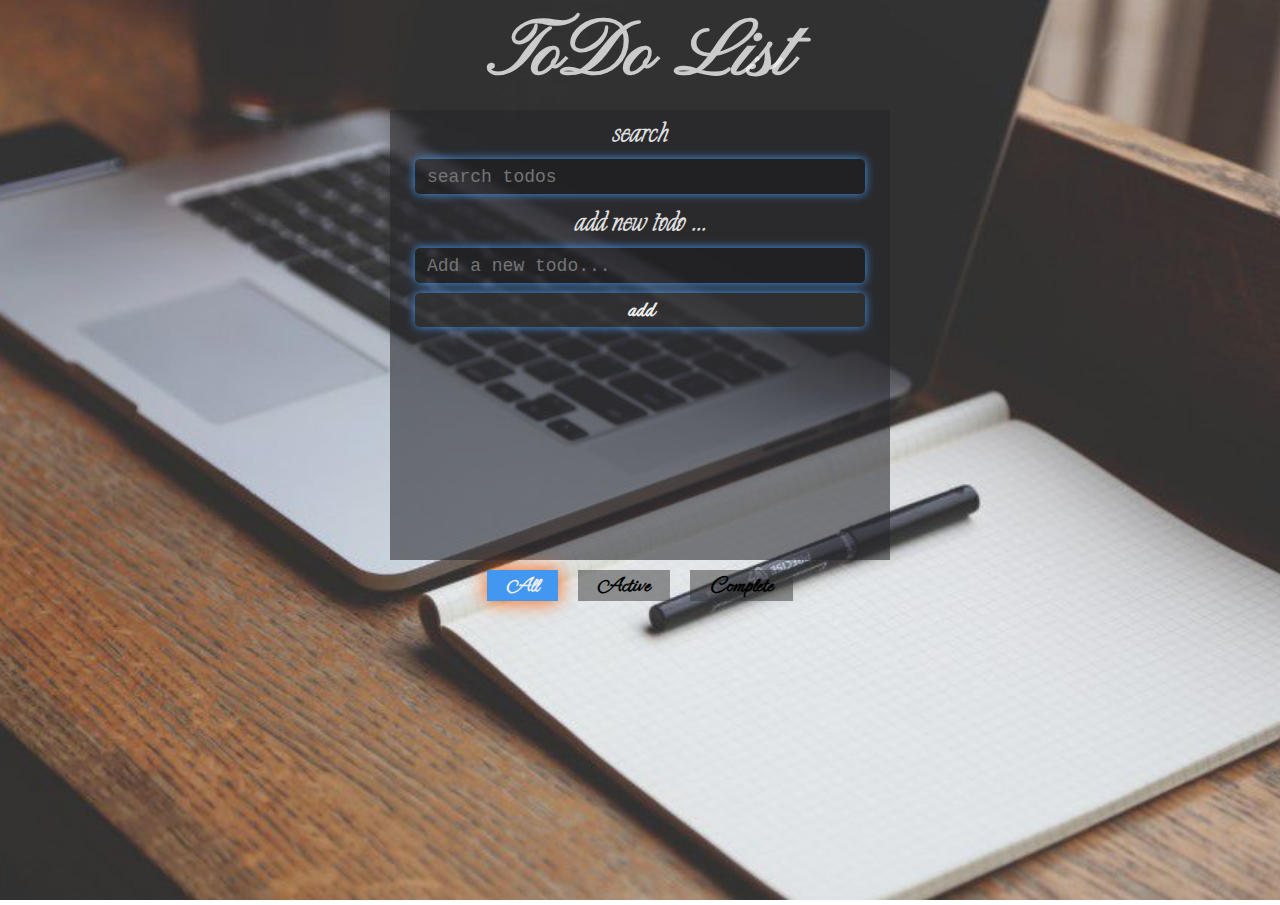
<file: index.html>
<!DOCTYPE html>
<html lang="en">
  <head>
    <meta charset="UTF-8" />
    <meta http-equiv="X-UA-Compatible" content="IE=edge" />
    <meta name="viewport" content="width=device-width, initial-scale=1.0" />
    <link rel="preconnect" href="https://fonts.googleapis.com" />
    <link rel="preconnect" href="https://fonts.gstatic.com" crossorigin />
    <link href="https://fonts.googleapis.com/css2?family=Pinyon+Script&display=swap" rel="stylesheet" />
    <link href="https://fonts.googleapis.com/css2?family=Ubuntu:wght@300&display=swap" rel="stylesheet" />
    <link rel="stylesheet" href="css/style.css" />
    <link href="https://fonts.googleapis.com/css2?family=Explora&display=swap" rel="stylesheet" />
    <link href="https://fonts.googleapis.com/css2?family=Ephesis&display=swap" rel="stylesheet" />
    <link rel="shortcut icon" href="img/icon.ico" type="image/x-icon" />
    <title>ToDo List</title>
    <meta
      name="description"
      content="Plan, manage and track all your  tasks in one flexible page.
    What would you like to manage "
    />
  </head>
  <body>
    <header>
      <h1 class="header-txt">ToDo List</h1>
    </header>
    <main class="continer">
      <section>
        <form class="search">
          <h2 class="lbl-txt">search</h2>
          <input class="form-control m-auto" type="text" name="search" placeholder="search todos" />
        </form>
        <form class="add text-center my-4">
          <h2 class="lbl-txt">add new todo ...</h2>
          <input class="form-control add-input m-auto" type="text" name="add" placeholder="Add a new todo..." />
          <button type="" class="btn-add">add</button>
        </form>
      </section>
      <section>
        <ul class="ul-list"></ul>
      </section>
    </main>
    <footer class="footer">
      <button class="all footer-btn clicked-class">All</button>
      <button class="active footer-btn">Active</button>
      <button class="complete footer-btn">Complete</button>
    </footer>
    <script src="./js/app.js" type="module"></script>
  </body>
</html>
</file>
<file: css/style.css>
* {
  box-sizing: border-box;
  padding: 0;
  margin: 0;
}
html,
body {
  width: 100%;
  height: 100%;
}
body {
  font-family: "Ubuntu", sans-serif;
  background: url("../img/picography-laptop-notepad-pen-desk-small-1.jpg") no-repeat center center/cover;
}
.header-txt {
  font-family: "Pinyon Script", cursive;
  font-size: 80px;
  color: rgba(243, 243, 243, 0.8);
  text-align: center;
  margin: 5px auto;
}
.continer {
  width: 500px;
  min-height: 450px;
  margin: 2px auto;
  background-color: rgba(39, 39, 43, 0.575);
}
.add,
.search {
  display: flex;
  flex-direction: column;
}
.lbl-txt {
  text-align: center;
  color: rgb(223, 223, 223);
  font-family: "Explora", cursive;
  font-size: 36px;
  font-weight: 700;
}
.form-control {
  background-color: rgba(0, 0, 0, 0.2);
  border: none;
  color: #ccc;
  max-width: 450px;
  width: 100%;
  height: 2.2rem;
  padding: 0.3rem 0.75rem;
  font-size: 18px;
  line-height: 1.5;
  font-weight: 400;
  margin: 5px auto;
  font-family: "Lucida Console", "Courier New", monospace;
  transition: border-color 0.15s ease-in-out, box-shadow 0.15s ease-in-out;
  border-radius: 5px;
}
input[type="text"],
input[type="text"]:focus {
  outline: none !important;
  border-color: rgb(66, 151, 241);
  box-shadow: 0 0 10px rgb(66, 151, 241);
}
.btn-add {
  max-width: 450px;
  width: 100%;
  margin: 5px auto;
  font-family: "Ephesis", cursive;
  font-size: 24px;
  font-weight: bold;
  color: #eee;
  padding: 1px 20px;
  background-color: rgba(51, 51, 51, 0.5);
  border: none;
  outline: none !important;
  border-color: rgb(66, 151, 241);
  box-shadow: 0 0 10px rgb(66, 151, 241);
  border-radius: 5px;
  cursor: pointer;
}

.ul-list {
  max-width: 450px;
  width: 100%;
  margin-left: auto;
  margin-right: auto;
  margin-top: 15px;
}
.list-item {
  max-width: 450px;
  width: 100%;
  display: flex;
  height: 2rem;
  background-color: rgb(0 0 0 / 40%);
  margin: 0px auto;
  align-items: center;
  justify-content: center;
  align-content: center;
  flex-wrap: nowrap;
  border-radius: 5px;
  outline: none !important;
  border-color: rgb(66, 151, 241);
  box-shadow: 0 0 10px rgb(66, 151, 241);
  margin-bottom: 2px;
}
.complete-txt {
  width: 1rem;
  height: 1rem;
  padding: 12px;
  margin: 2px;
  cursor: pointer;
}
.complete-txt:checked ~ .main-text {
  color: #ccc;
  text-decoration: line-through #eee;
}
.main-text {
  max-width: calc(460px - 6rem);
  width: 100%;
  margin-left: 5px;
  font-size: 18px;
  font-weight: 400;
}
.edit-input {
  max-width: calc(460px - 6rem);
  width: 100%;
  margin-left: 5px;
  font-size: 18px;
  font-weight: 400;
}
.edit-list {
  width: 1rem;
  height: 1rem;
  background: url("../img/icons8-edit-30.png") no-repeat center center/cover;
  padding: 12px;
  margin: 2px;
  cursor: pointer;
}
.edit-input-btn {
  width: 1rem;
  height: 1rem;
  background: url("../img/icons8-edit-30.png") no-repeat center center/cover;
  padding: 12px;
  margin: 2px;
  cursor: pointer;
}
.delete-list {
  width: 1rem;
  height: 1rem;
  background: url("../img/icons8-delete-64.png") no-repeat center center/cover;
  padding: 12px;
  margin: 2px;
  cursor: pointer;
}
.footer {
  display: flex;
  margin: 10px auto;
  max-width: 200px;
  width: 100%;
  align-items: center;
  justify-content: center;
  align-content: center;
}
.footer-btn {
  display: flex;
  font-family: "Ephesis", cursive;
  font-size: 22px;
  font-weight: bold;
  color: #000;
  padding: 1px 20px;
  margin: 0 10px;
  background-color: rgba(51, 51, 51, 0.5);
  border: none;
  cursor: pointer;
}
.filtered {
  display: none !important;
}
.clicked-class {
  border-color: rgb(219, 88, 0);

  box-shadow: 0 0 20px rgb(255, 94, 1);
  background-color: rgb(66, 151, 241);
  color: #eee;
}
.checkbox-style {
  color: #ccc;
  text-decoration: line-through #eee;
}
</file>
